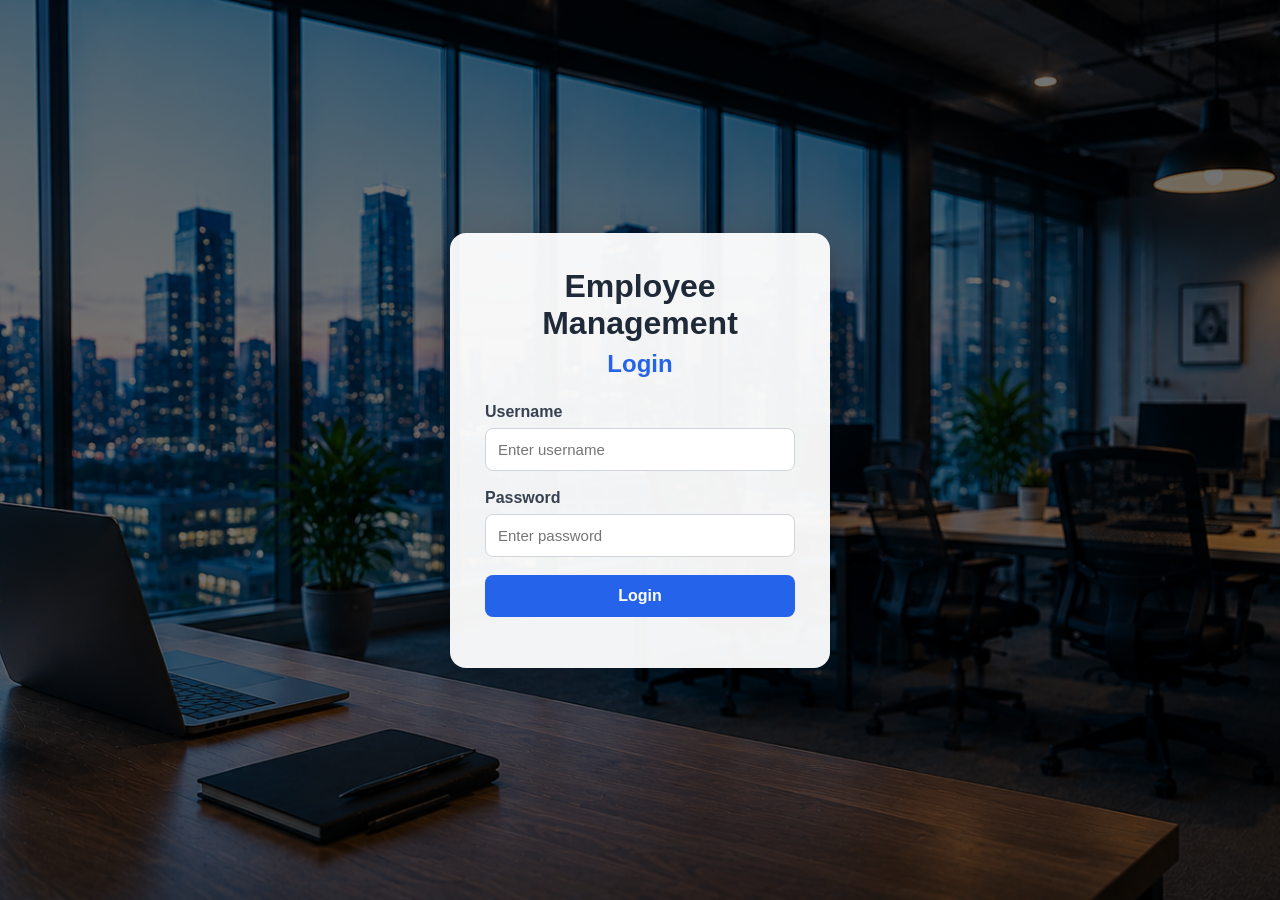
<file: src/main/resources/static/index.html>
<!DOCTYPE html>
<html lang="en">
<head>
    <meta charset="UTF-8">
    <meta name="viewport" content="width=device-width, initial-scale=1.0">
    <title>Employee Management System</title>
    <link rel="stylesheet" href="style.css">
</head>
<body>

    <div class="container">

        <h1>Employee Management System</h1>

        <button id="logoutButton">Logout</button>

        <div class="form-container">

            <h2>Add Employee</h2>

            <form id="employeeForm">

                <label for="name">Name</label>
                <input type="text" id="name" name="name" required>

                <label for="email">Email</label>
                <input type="email" id="email" name="email" required>

                <label for="department">Department</label>
                <input type="text" id="department" name="department" required>

                <label for="salary">Salary</label>
                <input type="number" id="salary" name="salary" required>

                <button type="submit" id="submitButton">Add Employee</button>

                <button type="button" id="cancelButton" style="display: none;">
                  Cancel
                </button>
            </form>

        </div>

        <div class="employee-container">

            <h2>Employee List</h2>

            <div id="message"></div>

            <input
                 type="text"
                 id="searchInput"
                 placeholder="Search employees..."
>

            <table>

                <thead>
                    <tr>
                        <th>ID</th>
                        <th>Name</th>
                        <th>Email</th>
                        <th>Department</th>
                        <th>Salary</th>
                        <th>Actions</th>
                    </tr>
                </thead>

                <tbody id="employeeTableBody">
                </tbody>

            </table>

            <div id="pagination"></div>

        </div>

    </div>

    <script src="script.js"></script>

</body>
</html>
</file>
<file: src/main/resources/static/style.css>
/* =========================================================
   GLOBAL
   ========================================================= */

* {
    box-sizing: border-box;
}

body {
    margin: 0;
    font-family: Arial, sans-serif;
}


/* =========================================================
   LOGIN PAGE
   ========================================================= */

.login-page {

    min-height: 100vh;

    background-image:
        linear-gradient(
            rgba(0, 0, 0, 0.55),
            rgba(0, 0, 0, 0.55)
        ),
        url("background.png");

    background-size: cover;

    background-position: center;

    background-repeat: no-repeat;

}


/* =========================================================
   LOGIN CONTAINER
   ========================================================= */

.login-container {

    min-height: 100vh;

    display: flex;

    justify-content: center;

    align-items: center;

    padding: 20px;

}


/* =========================================================
   LOGIN CARD
   ========================================================= */

.login-card {

    width: 380px;

    padding: 35px;

    background: rgba(255, 255, 255, 0.95);

    border-radius: 16px;

    box-shadow:
        0 15px 40px rgba(0, 0, 0, 0.35);

}


/* =========================================================
   LOGIN HEADINGS
   ========================================================= */

.login-card h1 {

    margin-top: 0;

    margin-bottom: 8px;

    text-align: center;

    color: #1f2937;

}


.login-card h2 {

    margin-top: 0;

    margin-bottom: 25px;

    text-align: center;

    color: #2563eb;

}


/* =========================================================
   LOGIN LABELS
   ========================================================= */

.login-card label {

    display: block;

    margin-bottom: 7px;

    font-weight: bold;

    color: #374151;

}


/* =========================================================
   LOGIN INPUTS
   ========================================================= */

.login-card input {

    width: 100%;

    padding: 12px;

    margin-bottom: 18px;

    border: 1px solid #d1d5db;

    border-radius: 8px;

    font-size: 15px;

}


.login-card input:focus {

    outline: none;

    border-color: #2563eb;

    box-shadow:
        0 0 0 3px rgba(37, 99, 235, 0.15);

}


/* =========================================================
   LOGIN BUTTON
   ========================================================= */

.login-card button {

    width: 100%;

    padding: 12px;

    border: none;

    border-radius: 8px;

    background: #2563eb;

    color: white;

    font-size: 16px;

    font-weight: bold;

    cursor: pointer;

}


.login-card button:hover {

    background: #1d4ed8;

}


/* =========================================================
   LOGIN MESSAGE
   ========================================================= */

#loginMessage {

    text-align: center;

    margin-top: 15px;

}


/* =========================================================
   EMPLOYEE MANAGEMENT PAGE
   ========================================================= */

body:not(.login-page) {

    min-height: 100vh;

    background: #f3f6fa;

    color: #1f2937;

}


/* =========================================================
   MAIN CONTAINER
   ========================================================= */

.container {

    width: 90%;

    max-width: 1200px;

    margin: 0 auto;

    padding: 30px 0;

}


/* =========================================================
   MAIN HEADING
   ========================================================= */

.container > h1 {

    text-align: center;

    margin-bottom: 20px;

    color: #1f2937;

}


/* =========================================================
   LOGOUT BUTTON
   ========================================================= */

#logoutButton {

    display: block;

    width: auto;

    margin: 0 0 25px auto;

    padding: 10px 20px;

    border: none;

    border-radius: 8px;

    background: #dc3545;

    color: white;

    font-size: 14px;

    font-weight: bold;

    cursor: pointer;

}


#logoutButton:hover {

    background: #b02a37;

}


/* =========================================================
   FORM CONTAINER
   ========================================================= */

.form-container {

    background: white;

    padding: 25px;

    margin-bottom: 30px;

    border-radius: 12px;

    box-shadow:
        0 4px 15px rgba(0, 0, 0, 0.08);

}


.form-container h2 {

    margin-top: 0;

    margin-bottom: 20px;

    color: #2563eb;

}


/* =========================================================
   EMPLOYEE FORM
   ========================================================= */

#employeeForm {

    width: 100%;

    padding: 0;

    background: transparent;

    border-radius: 0;

    box-shadow: none;

}


#employeeForm label {

    display: block;

    margin-bottom: 6px;

    font-weight: bold;

    color: #374151;

}


#employeeForm input {

    width: 100%;

    padding: 11px;

    margin-bottom: 15px;

    border: 1px solid #d1d5db;

    border-radius: 7px;

    font-size: 15px;

}


#employeeForm input:focus {

    outline: none;

    border-color: #2563eb;

    box-shadow:
        0 0 0 3px rgba(37, 99, 235, 0.12);

}


/* =========================================================
   ADD / UPDATE BUTTON
   ========================================================= */

#submitButton {

    width: auto;

    padding: 11px 20px;

    margin-right: 8px;

    border: none;

    border-radius: 7px;

    background: #2563eb;

    color: white;

    font-size: 14px;

    font-weight: bold;

    cursor: pointer;

}


#submitButton:hover {

    background: #1d4ed8;

}


/* =========================================================
   CANCEL BUTTON
   ========================================================= */

#cancelButton {

    width: auto;

    padding: 11px 20px;

    border: none;

    border-radius: 7px;

    background: #6b7280;

    color: white;

    font-size: 14px;

    cursor: pointer;

}


#cancelButton:hover {

    background: #4b5563;

}


/* =========================================================
   EMPLOYEE CONTAINER
   ========================================================= */

.employee-container {

    background: white;

    padding: 25px;

    border-radius: 12px;

    box-shadow:
        0 4px 15px rgba(0, 0, 0, 0.08);

}


.employee-container h2 {

    margin-top: 0;

    color: #2563eb;

}


/* =========================================================
   MESSAGE
   ========================================================= */

#message {

    margin: 15px 0;

    padding: 10px;

    border-radius: 6px;

}


#message:empty {

    display: none;

}


#message.success {

    background: #d1fae5;

    color: #065f46;

}


#message.error {

    background: #fee2e2;

    color: #991b1b;

}


/* =========================================================
   SEARCH
   ========================================================= */

#searchInput {

    width: 100%;

    padding: 11px;

    margin-bottom: 20px;

    border: 1px solid #d1d5db;

    border-radius: 7px;

    font-size: 15px;

}


#searchInput:focus {

    outline: none;

    border-color: #2563eb;

    box-shadow:
        0 0 0 3px rgba(37, 99, 235, 0.12);

}


/* =========================================================
   EMPLOYEE TABLE
   ========================================================= */

.employee-container table {

    width: 100%;

    border-collapse: collapse;

    margin-top: 10px;

}


.employee-container th {

    padding: 12px;

    text-align: left;

    background: #2563eb;

    color: white;

}


.employee-container td {

    padding: 12px;

    border-bottom: 1px solid #e5e7eb;

}


.employee-container tbody tr:hover {

    background: #f8fafc;

}


/* =========================================================
   EDIT / DELETE BUTTONS
   ========================================================= */

.employee-container td button {

    width: auto;

    padding: 7px 12px;

    margin-right: 5px;

    border: none;

    border-radius: 6px;

    color: white;

    font-size: 13px;

    cursor: pointer;

}


.employee-container td button:first-child {

    background: #2563eb;

}


.employee-container td button:first-child:hover {

    background: #1d4ed8;

}


.employee-container td button:last-child {

    background: #dc3545;

}


.employee-container td button:last-child:hover {

    background: #b02a37;

}


/* =========================================================
   PAGINATION
   ========================================================= */

#pagination {

    display: flex;

    justify-content: center;

    align-items: center;

    gap: 6px;

    margin-top: 25px;

    flex-wrap: wrap;

}


#pagination button {

    width: auto;

    padding: 8px 12px;

    border: none;

    border-radius: 6px;

    background: #2563eb;

    color: white;

    cursor: pointer;

}


#pagination button:hover {

    background: #1d4ed8;

}


#pagination button:disabled {

    background: #9ca3af;

    cursor: not-allowed;

}


/* =========================================================
   RESPONSIVE DESIGN
   ========================================================= */

@media (max-width: 768px) {

    .container {

        width: 95%;

    }


    .login-card {

        width: 100%;

        max-width: 380px;

        padding: 25px;

    }


    .employee-container {

        overflow-x: auto;

    }


    .employee-container table {

        min-width: 700px;

    }

}
</file>
